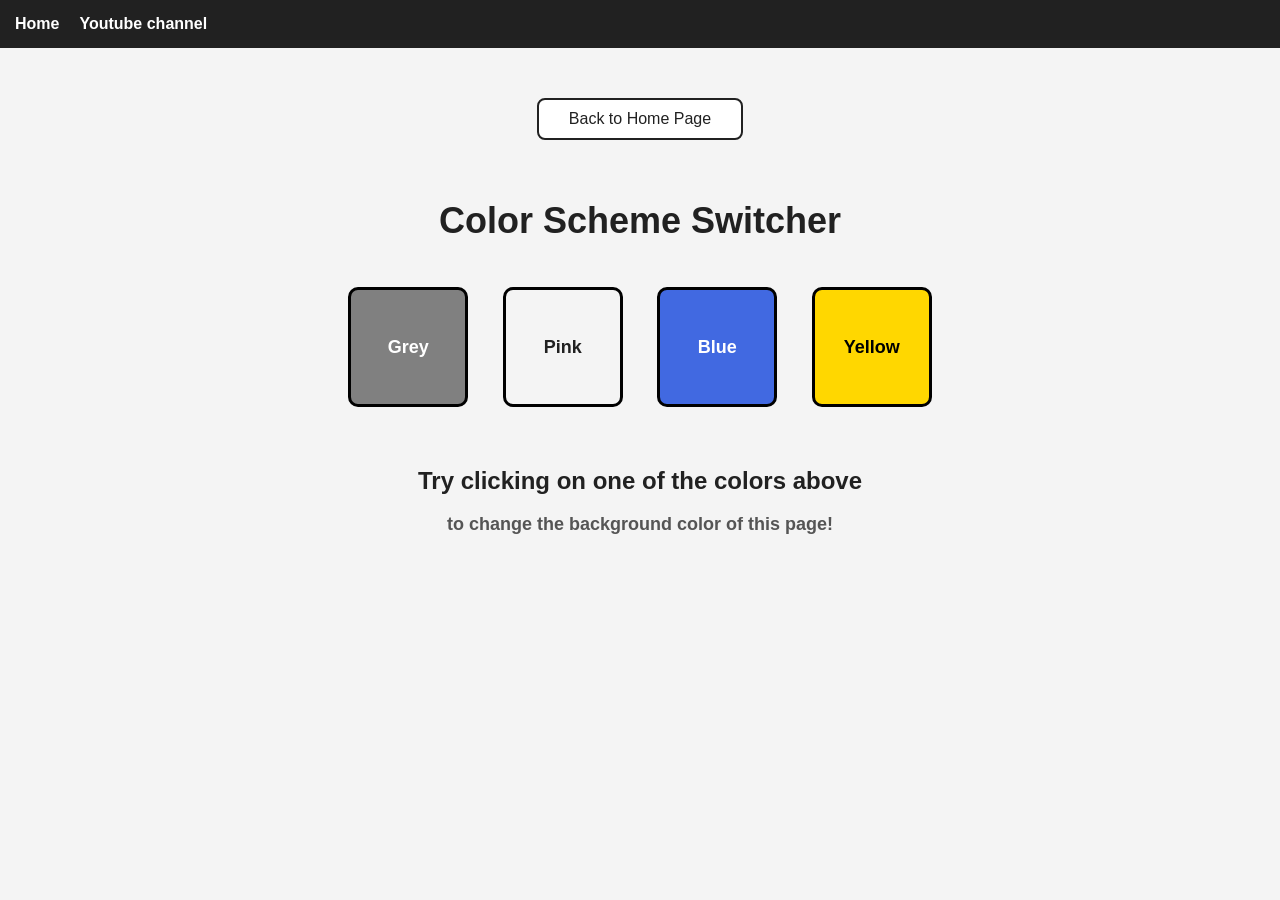
<file: 01_Color_changer/index.html>
<!doctype html>
<html lang="en">
  <head>
    <meta charset="UTF-8" />
    <meta name="viewport" content="width=device-width, initial-scale=1.0" />
    <title>Project</title>
    <meta name="description" content="Project homepage" />

    <!-- Link your CSS file -->
    <link rel="stylesheet" href="style.css" />
  </head>

  <body>
    <nav>
      <a href="/" aria-current="page">Home</a>
      <a target="_blank" href="https://www.youtube.com/@chaiaurcode">
        Youtube channel
      </a>
    </nav>

    <div class="canvas">
      <a





      
        href="../index.html"
        style="
          background-color: #fff;
          padding: 10px 30px;
          border-radius: 8px;
          color: #212121;
          text-decoration: none;
          border: 2px solid #212121;
        "
      >
        Back to Home Page
      </a>

      <h1>Color Scheme Switcher</h1>

      <span class="button" id="grey">Grey</span>
      <span class="button" id="pink">pink</span>
      <span class="button" id="blue">Blue</span>
      <span class="button" id="yellow">Yellow</span>

      <h2>
        Try clicking on one of the colors above
        <span>to change the background color of this page!</span>
      </h2>
    </div>

    <!-- Link JavaScript -->

    <script src="color.js"></script>
  </body>
</html>
</file>
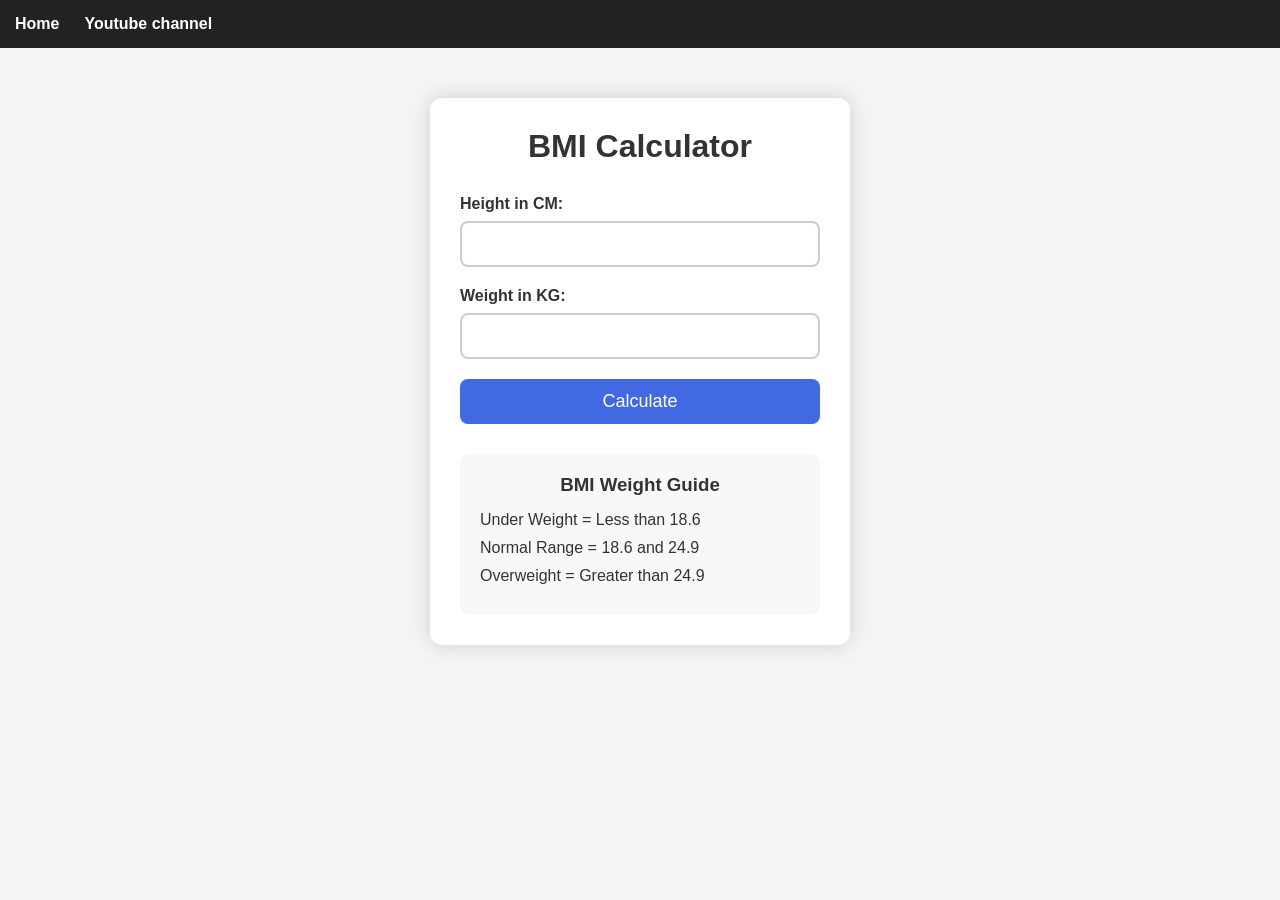
<file: 02_BMICalculator/index.html>
<!doctype html>
<html lang="en">
  <head>
    <meta charset="UTF-8" />
    <meta name="viewport" content="width=device-width, initial-scale=1.0" />

    <title>BMI Calculator</title>

    <link rel="stylesheet" href="style.css" />
  </head>

  <body>
    <nav>
      <a href="/" aria-current="page">Home</a>
      <a target="_blank" href="https://www.youtube.com/@chaiaurcode"
        >Youtube channel</a
      >
    </nav>
    <div class="container">
      <h1>BMI Calculator</h1>
      <form>
        <p><label>Height in CM: </label><input type="text" id="height" /></p>
        <p><label>Weight in KG: </label><input type="text" id="weight" /></p>
        <button>Calculate</button>
        <div id="results"></div>
        <div id="weight-guide">
          <h3>BMI Weight Guide</h3>
          <p>Under Weight = Less than 18.6</p>
          <p>Normal Range = 18.6 and 24.9</p>
          <p>Overweight = Greater than 24.9</p>
        </div>
      </form>
    </div>

    <script src="02_Bmi.js"></script>
  </body>
</html>
</file>
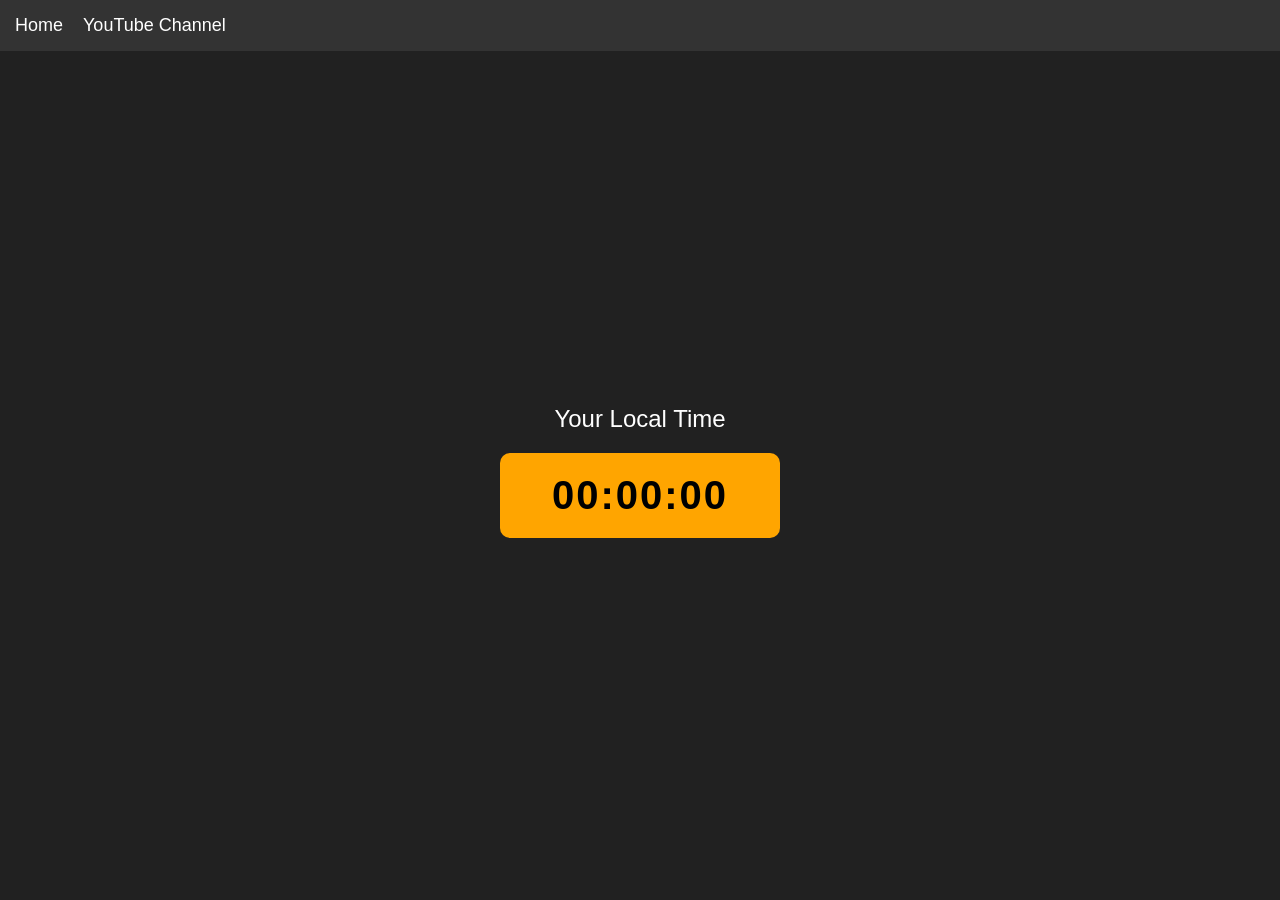
<file: 03_Digital_clock/index.html>
<!DOCTYPE html>
<html lang="en">
<head>
    <meta charset="UTF-8">
    <meta name="viewport" content="width=device-width, initial-scale=1.0">
    <title>Your Local Time</title>

    <!-- External CSS -->
    <link rel="stylesheet" href="style.css">
</head>

<body>

    <nav>
        <a href="/" aria-current="page">Home</a>
        <a href="https://www.youtube.com/@chaiaurcode" target="_blank">
            YouTube Channel
        </a>
    </nav>

    <div class="center">
        <div id="banner">
            <span>Your Local Time</span>
        </div>

        <div id="clock">00:00:00</div>
    </div>

    <script src="03.js"></script>

</body>
</html>
</file>
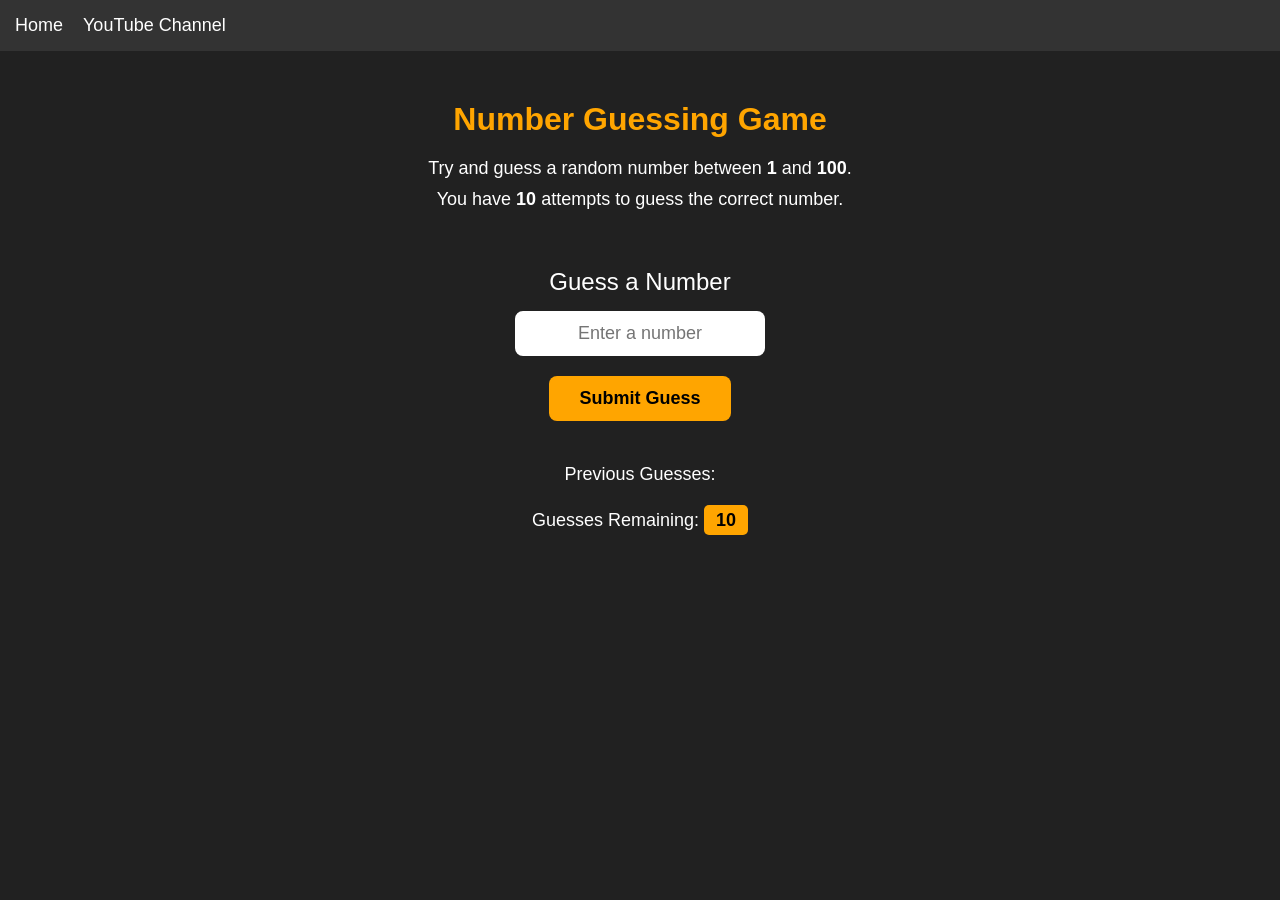
<file: 04_Guess_the_number/index.html>
<!DOCTYPE html>
<html lang="en">
<head>
    <meta charset="UTF-8">
    <meta name="viewport" content="width=device-width, initial-scale=1.0">
    <title>Number Guessing Game</title>

    <!-- External CSS -->
    <link rel="stylesheet" href="style.css">
</head>

<body>

    <nav>
        <a href="/" aria-current="page">Home</a>
        <a href="https://www.youtube.com/@chaiaurcode" target="_blank">
            YouTube Channel
        </a>
    </nav>

    <div id="wrapper">

        <h1>Number Guessing Game</h1>

        <p>Try and guess a random number between <strong>1</strong> and <strong>100</strong>.</p>
        <p>You have <strong>10</strong> attempts to guess the correct number.</p>

        <br>

        <form class="form">

            <label for="guessField" id="guess">
                Guess a Number
            </label>

            <input
                type="text"
                id="guessField"
                class="guessField"
                placeholder="Enter a number">

            <input
                type="submit"
                id="subt"
                value="Submit Guess"
                class="guessSubmit">

        </form>

        <div class="resultParas">
            <p>Previous Guesses:
                <span class="guesses"></span>
            </p>

            <p>Guesses Remaining:
                <span class="lastResult">10</span>
            </p>

            <p class="lowOrHi"></p>
        </div>

    </div>

    <script src="04_guess.js"></script>

</body>
</html>
</file>
<file: 01_Color_changer/style.css>
/* Reset */
* {
    margin: 0;
    padding: 0;
    box-sizing: border-box;
}

/* Body */
body {
    font-family: Arial, Helvetica, sans-serif;
    background-color: #f4f4f4;
    color: #212121;
    min-height: 100vh;
}

/* Navigation */
nav {
    background-color: #212121;
    padding: 15px;
    display: flex;
    gap: 20px;
}

nav a {
    color: white;
    text-decoration: none;
    font-weight: bold;
    transition: 0.3s;
}

nav a:hover {
    color: #ffd700;
}

/* Main Container */
.canvas {
    width: 80%;
    max-width: 700px;
    margin: 50px auto;
    text-align: center;
}

/* Heading */
.canvas h1 {
    margin: 30px 0;
    font-size: 36px;
}

.canvas h2 {
    margin-top: 40px;
    font-size: 24px;
    line-height: 1.6;
}

.canvas h2 span {
    display: block;
    font-size: 18px;
    color: #555;
    margin-top: 10px;
}

/* Color Buttons */
.button {
    display: inline-flex;
    justify-content: center;
    align-items: center;
    width: 120px;
    height: 120px;
    margin: 15px;
    border: 3px solid #000;
    border-radius: 10px;
    cursor: pointer;
    font-size: 18px;
    font-weight: bold;
    text-transform: capitalize;
    transition: transform 0.2s ease, box-shadow 0.2s ease;
}

.button:hover {
    transform: scale(1.05);
    box-shadow: 0 6px 12px rgba(0, 0, 0, 0.25);
}

/* Individual Colors */
#grey {
    background-color: grey;
    color: white;
}

#white {
    background-color: white;
    color: black;
}

#blue {
    background-color: royalblue;
    color: white;
}

#yellow {
    background-color: gold;
    color: black;
}

/* Back Button */
.canvas a {
    display: inline-block;
    margin-bottom: 30px;
}
</file>
<file: 02_BMICalculator/style.css>
/* Reset */

* {
    margin: 0;
    padding: 0;
    box-sizing: border-box;
}

/* Body */

body {
    font-family: Arial, Helvetica, sans-serif;
    background: #f4f4f4;
    color: #333;
}

/* Navigation */

nav {
    background: #222;
    padding: 15px;
    display: flex;
    gap: 25px;
}

nav a {
    color: white;
    text-decoration: none;
    font-weight: bold;
    transition: .3s;
}

nav a:hover {
    color: orange;
}

/* Main Container */

.container {
    width: 420px;
    margin: 50px auto;
    background: white;
    padding: 30px;
    border-radius: 12px;
    box-shadow: 0 0 20px rgba(0,0,0,.15);
}

/* Heading */

h1 {
    text-align: center;
    margin-bottom: 30px;
}

/* Form */

form p {
    margin-bottom: 20px;
}

/* Labels */

label {
    display: block;
    margin-bottom: 8px;
    font-weight: bold;
}

/* Inputs */

input {
    width: 100%;
    padding: 12px;
    border: 2px solid #ccc;
    border-radius: 8px;
    font-size: 16px;
    outline: none;
    transition: .3s;
}

input:focus {
    border-color: royalblue;
}

/* Button */

button {
    width: 100%;
    padding: 12px;
    border: none;
    background: royalblue;
    color: white;
    font-size: 18px;
    border-radius: 8px;
    cursor: pointer;
    transition: .3s;
}

button:hover {
    background: #214fc6;
}

/* Result */

#results {
    margin-top: 25px;
    text-align: center;
    font-size: 24px;
    font-weight: bold;
    color: green;
}

/* BMI Guide */

#weight-guide {
    margin-top: 30px;
    padding: 20px;
    background: #f8f8f8;
    border-radius: 10px;
}

#weight-guide h3 {
    text-align: center;
    margin-bottom: 15px;
}

#weight-guide p {
    margin: 10px 0;
}
</file>
<file: 03_Digital_clock/style.css>
/* Reset */

* {
    margin: 0;
    padding: 0;
    box-sizing: border-box;
}

/* Body */

body {
    background-color: #212121;
    color: white;
    font-family: Arial, Helvetica, sans-serif;
}

/* Navigation */

nav {
    background-color: #333;
    padding: 15px;
    display: flex;
    gap: 20px;
}

nav a {
    color: white;
    text-decoration: none;
    font-size: 18px;
}

nav a:hover {
    color: orange;
}

/* Center Container */

.center {
    height: calc(100vh - 60px);
    display: flex;
    justify-content: center;
    align-items: center;
    flex-direction: column;
}

/* Banner */

#banner {
    font-size: 24px;
    margin-bottom: 20px;
}

/* Clock */

#clock {
    font-size: 40px;
    background-color: orange;
    color: black;
    padding: 20px 50px;
    border-radius: 10px;
    font-weight: bold;
    letter-spacing: 2px;
    min-width: 280px;
    text-align: center;
}
</file>
<file: 04_Guess_the_number/style.css>
/* ==========================
   Reset
========================== */

* {
    margin: 0;
    padding: 0;
    box-sizing: border-box;
}

/* ==========================
   Body
========================== */

body {
    background-color: #212121;
    color: white;
    font-family: Arial, Helvetica, sans-serif;
}

/* ==========================
   Navigation
========================== */

nav {
    background-color: #333;
    padding: 15px;
    display: flex;
    gap: 20px;
}

nav a {
    color: white;
    text-decoration: none;
    font-size: 18px;
}

nav a:hover {
    color: orange;
}

/* ==========================
   Wrapper
========================== */

#wrapper {
    width: 90%;
    max-width: 600px;
    margin: 50px auto;
    text-align: center;
}

/* ==========================
   Heading
========================== */

h1 {
    margin-bottom: 20px;
    color: orange;
}

#wrapper p {
    margin: 10px 0;
    font-size: 18px;
}

/* ==========================
   Form
========================== */

.form {
    margin-top: 30px;
    display: flex;
    flex-direction: column;
    align-items: center;
}

/* Label */

#guess {
    font-size: 24px;
    margin-bottom: 15px;
}

/* Input */

.guessField {
    width: 250px;
    padding: 12px;
    font-size: 18px;
    border: none;
    border-radius: 8px;
    text-align: center;
    outline: none;
}

/* Button */

.guessSubmit {
    margin-top: 20px;
    padding: 12px 30px;
    font-size: 18px;
    border: none;
    border-radius: 8px;
    cursor: pointer;
    background-color: orange;
    color: black;
    font-weight: bold;
    transition: 0.3s;
}

.guessSubmit:hover {
    background-color: darkorange;
}

/* ==========================
   Result Section
========================== */

.resultParas {
    margin-top: 35px;
    font-size: 20px;
    line-height: 2;
}

.guesses {
    color: orange;
    font-weight: bold;
}

.lastResult {
    background-color: orange;
    color: black;
    padding: 5px 12px;
    border-radius: 5px;
    font-weight: bold;
}

.lowOrHi {
    margin-top: 20px;
    font-size: 22px;
    font-weight: bold;
}
</file>
